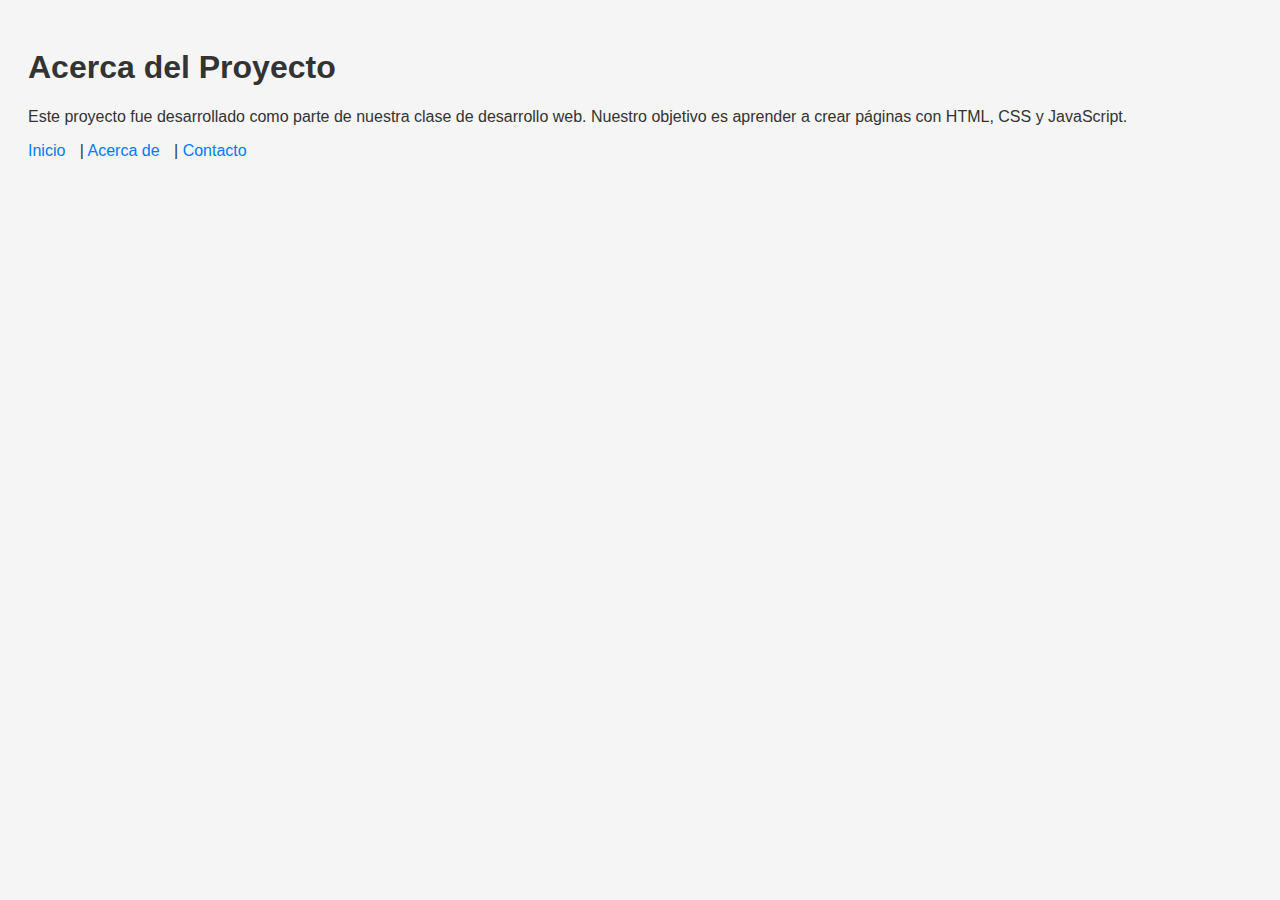
<file: acerca.html>
<!DOCTYPE html>
<html lang="es">
<head>
  <meta charset="UTF-8">
  <title>Acerca de - Proyecto Web</title>
  <link rel="stylesheet" href="estilos.css">
</head>
<body>
  <h1>Acerca del Proyecto</h1>
  <p>Este proyecto fue desarrollado como parte de nuestra clase de desarrollo web. Nuestro objetivo es aprender a crear páginas con HTML, CSS y JavaScript.</p>
  <nav>
    <a href="index.html">Inicio</a> |
    <a href="acerca.html">Acerca de</a> |
    <a href="contacto.html">Contacto</a>
  </nav>
</body>
</html>
</file>
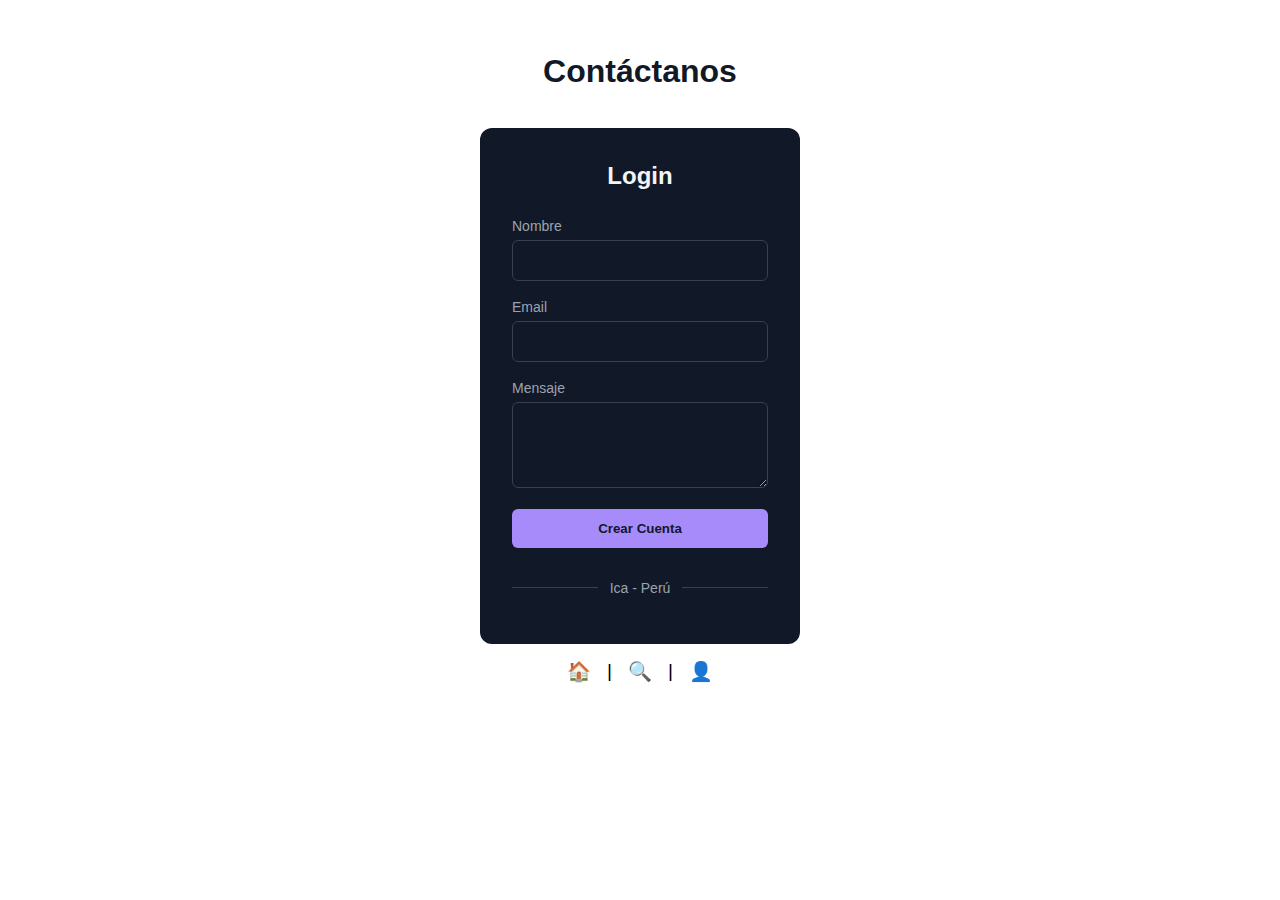
<file: contacto.html>
<!DOCTYPE html>
<html lang="es">
<head>
  <meta charset="UTF-8" />
  <meta name="viewport" content="width=device-width, initial-scale=1.0"/>
  <title>Contáctanos</title>
  <style>
    * {
      box-sizing: border-box;
    }

    body {
      background-color: white;
      margin: 0;
      font-family: sans-serif;
      display: flex;
      flex-direction: column;
      align-items: center;
      min-height: 100vh;
      padding: 2rem;
    }

    h1 {
      color: #111827;
    }

    nav {
      margin-top: 2rem;
    }

    nav a {
      text-decoration: none;
      color: #4F46E5;
      font-weight: bold;
      margin: 0 0.5rem;
    }

    nav a:hover {
      text-decoration: underline;
    }

    .form-container {
      width: 320px;
      border-radius: 0.75rem;
      background-color: #111827;
      padding: 2rem;
      color: #F3F4F6;
      margin-top: 1rem;
    }

    .title {
      text-align: center;
      font-size: 1.5rem;
      line-height: 2rem;
      font-weight: 700;
    }

    .form {
      margin-top: 1.5rem;
    }

    .input-group {
      margin-bottom: 1rem;
      font-size: 0.875rem;
      line-height: 1.25rem;
    }

    .input-group label {
      display: block;
      color: #9CA3AF;
      margin-bottom: 4px;
    }

    .input-group input,
    .input-group textarea {
      width: 100%;
      border-radius: 0.375rem;
      border: 1px solid #374151;
      outline: 0;
      background-color: #111827;
      padding: 0.75rem 1rem;
      color: #F3F4F6;
      resize: vertical;
    }

    .input-group input:focus,
    .input-group textarea:focus {
      border-color: #A78BFA;
    }

    .sign {
      display: block;
      width: 100%;
      background-color: #A78BFA;
      padding: 0.75rem;
      text-align: center;
      color: #111827;
      border: none;
      border-radius: 0.375rem;
      font-weight: 600;
      margin-top: 1rem;
      cursor: pointer;
    }

    .social-message {
      display: flex;
      align-items: center;
      padding-top: 1rem;
    }

    .line {
      height: 1px;
      flex: 1;
      background-color: #374151;
    }

    .social-message .message {
      padding: 0 0.75rem;
      font-size: 0.875rem;
      line-height: 1.25rem;
      color: #9CA3AF;
    }

    .footer {
      margin-top: 1rem;
      text-align: center;
      color: #9CA3AF;
      font-size: 0.875rem;
    }

    .footer-icons {
      display: flex;
      justify-content: center;
      gap: 1rem;
      margin-top: 1rem;
      font-size: 1.2rem;
    }
  </style>
</head>
<body>
  <h1>Contáctanos</h1>

  <div class="form-container">
    <div class="title">Login</div>
    <form class="form">
      <div class="input-group">
        <label for="nombre">Nombre</label>
        <input type="text" id="nombre" name="nombre" required />
      </div>
      <div class="input-group">
        <label for="email">Email</label>
        <input type="email" id="email" name="email" required />
      </div>
      <div class="input-group">
        <label for="mensaje">Mensaje</label>
        <textarea id="mensaje" name="mensaje" rows="4" required></textarea>
      </div>
      <button type="submit" class="sign">Crear Cuenta</button>
    </form>

    <div class="social-message">
      <div class="line"></div>
      <p class="message">Ica - Perú</p>
      <div class="line"></div>
    </div>
  </div>

  <div class="footer-icons">
    <span>🏠</span>
    <span>|</span>
    <span>🔍</span>
    <span>|</span>
    <span>👤</span>
  </div>
</body>
</html>
</file>
<file: estilos.css>
body {
    font-family: Arial, sans-serif;
    background-color: #f5f5f5;
    padding: 20px;
    color: #333;
  }
  
  nav a {
    margin-right: 10px;
    color: #007BFF;
    text-decoration: none;
  }
</file>
